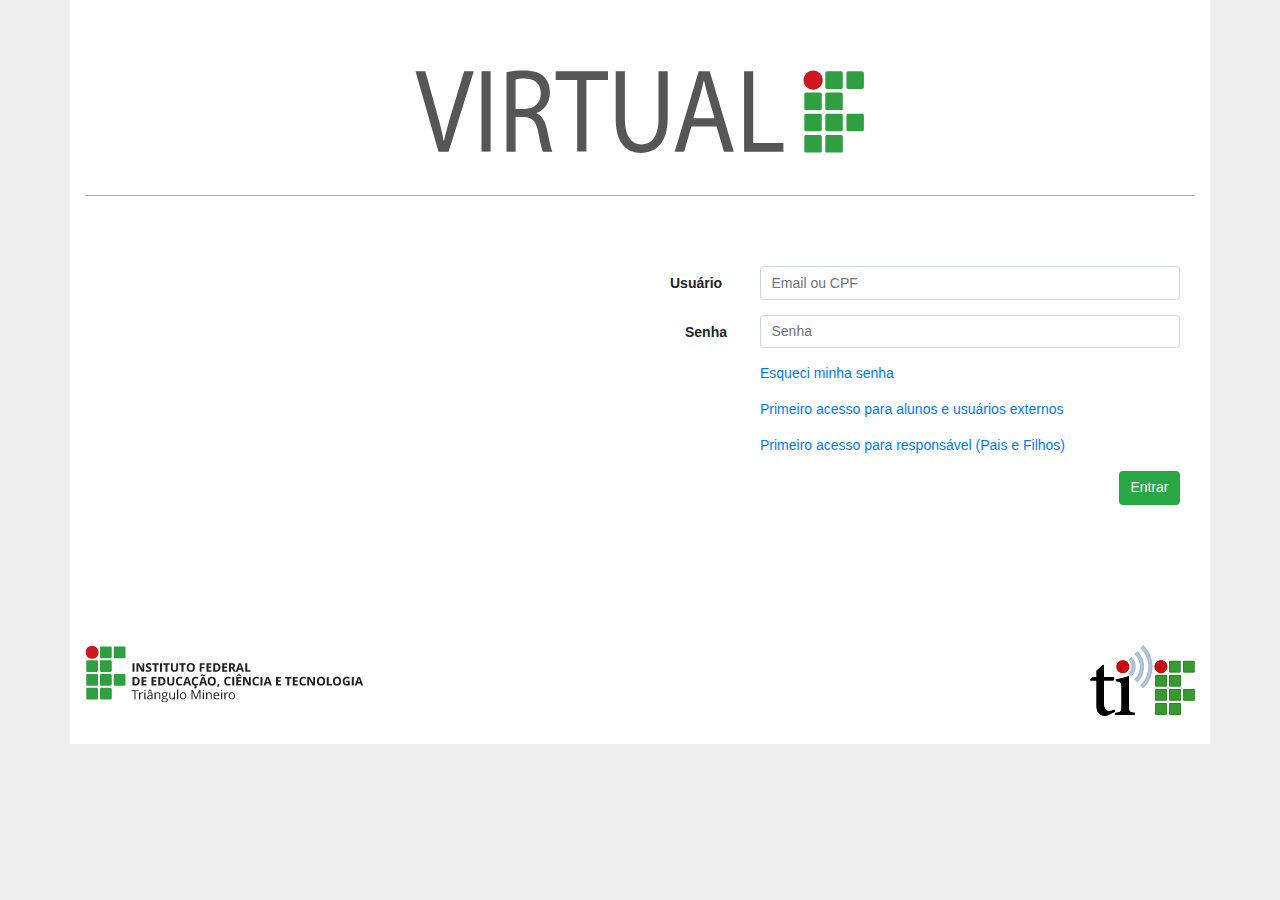
<file: Atividade01/index.html>
<!DOCTYPE html>
<html>

<head>
    <meta charset="utf-8">
    <meta name="viewport" content="width=device-width, initial-scale=1">

    <link rel="stylesheet" href="./css/bootstrap.css">
    <link rel="stylesheet" href="./css/custom.css">

    <title>VIRTUAL-IF</title>
</head>

<body>
    <div class="container">
        <header class="row">
            <img src="./img/logotipo-virtualif-wide.svg" alt="Logo do Virtual IF" title="Virtual IF">
        </header>

        <hr>

        <main class="row">
            <div class="col-6"></div>
            <div class="col-6">
                <form class="row">
                    <div class="col-2">
                        <label for="usuario">Usuário</label>
                    </div>
                    <div class="col-10">
                        <input class="form-control" type="text" name="usuario" placeholder="Email ou CPF">
                    </div>

                    <div class="col-2">
                        <label class="col-2" for="senha">Senha</label>
                    </div>
                    <div class="col-10">
                        <input class="form-control" type="password" name="senha" placeholder="Senha">
                    </div>

                    <div class="col-2"></div>

                    <div class="col-10 links">
                        <div>
                            <a href="#">Esqueci minha senha</a>
                        </div>
                        <div>
                            <a href="#">Primeiro acesso para alunos e usuários externos</a>
                        </div>
                        <div>
                            <a href="#">Primeiro acesso para responsável (Pais e Filhos)</a>
                        </div>
                    </div>

                    <div class="col-2"></div>

                    <div class="col-10">
                        <button class="btn btn-success" type="button">Entrar</button>
                    </div>
                </form>
            </div>
        </main>

        <footer class="row">
            <div class="col-6">
                <img src="./img/logotipo-iftm-completo.png" alt="Logo completa do IFTM" title="Instituto Federal de
                Educação, Ciência e Tecnologia do Triângulo Mineiro">
            </div>

            <div class="col-6">
                <img src="./img/logotipo-dtic.png" alt="Logo da TI" title="Diretoria de Tecnologia da Informação e
                Comunicação">
            </div>
        </footer>
    </div>
</body>

</html>
</file>
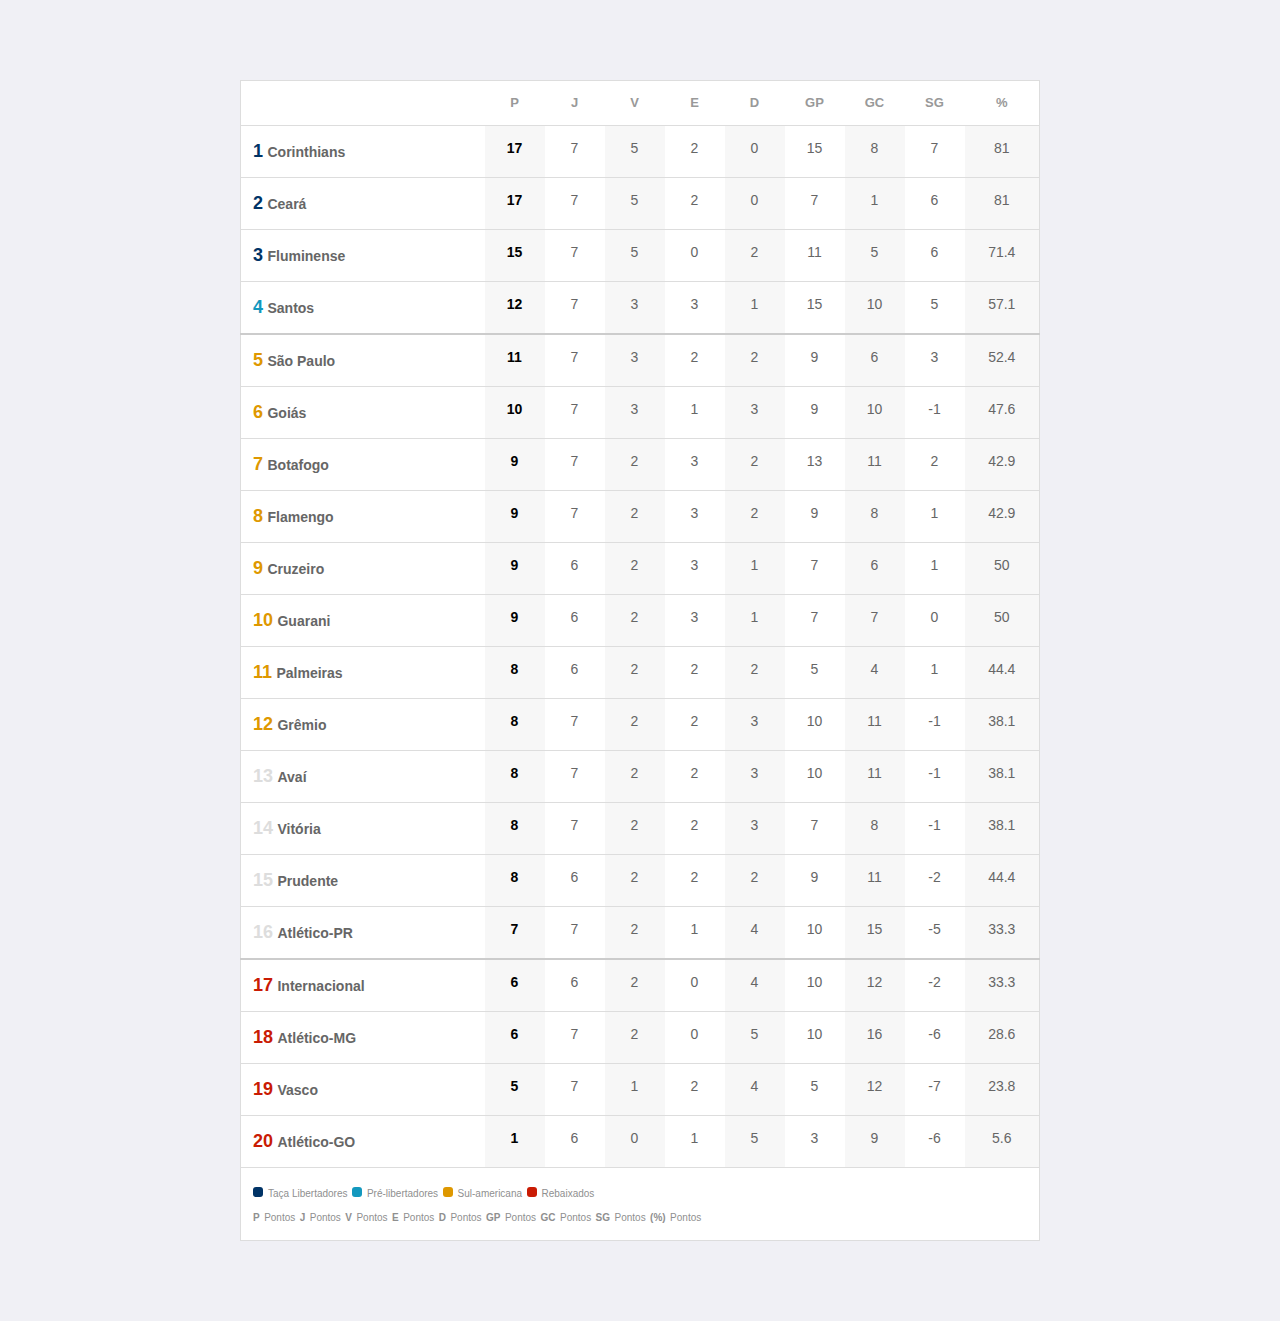
<file: Atividade03/index.html>
<!DOCTYPE html>
<html>

<head>
    <meta charset="utf-8">
    <meta name="viewport" content="width=device-width, initial-scale=1">

    <link rel="stylesheet" href="./css/bootstrap.css">
    <link rel="stylesheet" href="./css/custom.css">

    <title>Campeonato Brasileiro</title>
</head>

<body>
    <main class="container">
        <table class="table">
            <colgroup>
                <col>
                <col width="60px">
                <col width="60px">
                <col width="60px">
                <col width="60px">
                <col width="60px">
                <col width="60px">
                <col width="60px">
                <col width="60px">
                <col width="75px">
            </colgroup>
            <thead>
                <tr>
                    <th></th>
                    <th>P</th>
                    <th>J</th>
                    <th>V</th>
                    <th>E</th>
                    <th>D</th>
                    <th>GP</th>
                    <th>GC</th>
                    <th>SG</th>
                    <th>%</th>
                </tr>
            </thead>
            <tbody>
                <tr>
                    <td>
                        <strong class="azul-marinho">1</strong>
                        <span>Corinthians</span>
                    </td>
                    <td>17</td>
                    <td>7</td>
                    <td>5</td>
                    <td>2</td>
                    <td>0</td>
                    <td>15</td>
                    <td>8</td>
                    <td>7</td>
                    <td>81</td>
                </tr>
                <tr>
                    <td>
                        <strong class="azul-marinho">2</strong>
                        <span>Ceará</span>
                    </td>
                    <td>17</td>
                    <td>7</td>
                    <td>5</td>
                    <td>2</td>
                    <td>0</td>
                    <td>7</td>
                    <td>1</td>
                    <td>6</td>
                    <td>81</td>
                </tr>
                <tr>
                    <td>
                        <strong class="azul-marinho">3</strong>
                        <span>Fluminense</span>
                    </td>
                    <td>15</td>
                    <td>7</td>
                    <td>5</td>
                    <td>0</td>
                    <td>2</td>
                    <td>11</td>
                    <td>5</td>
                    <td>6</td>
                    <td>71.4</td>
                </tr>
                <tr class="separator">
                    <td>
                        <strong class="azul-celeste">4</strong>
                        <span>Santos</span>
                    </td>
                    <td>12</td>
                    <td>7</td>
                    <td>3</td>
                    <td>3</td>
                    <td>1</td>
                    <td>15</td>
                    <td>10</td>
                    <td>5</td>
                    <td>57.1</td>
                </tr>
                <tr>
                    <td>
                        <strong class="laranja">5</strong>
                        <span>São Paulo</span>
                    </td>
                    <td>11</td>
                    <td>7</td>
                    <td>3</td>
                    <td>2</td>
                    <td>2</td>
                    <td>9</td>
                    <td>6</td>
                    <td>3</td>
                    <td>52.4</td>
                </tr>
                <tr>
                    <td>
                        <strong class="laranja">6</strong>
                        <span>Goiás</span>
                    </td>
                    <td>10</td>
                    <td>7</td>
                    <td>3</td>
                    <td>1</td>
                    <td>3</td>
                    <td>9</td>
                    <td>10</td>
                    <td>-1</td>
                    <td>47.6</td>
                </tr>
                <tr>
                    <td>
                        <strong class="laranja">7</strong>
                        <span>Botafogo</span>
                    </td>
                    <td>9</td>
                    <td>7</td>
                    <td>2</td>
                    <td>3</td>
                    <td>2</td>
                    <td>13</td>
                    <td>11</td>
                    <td>2</td>
                    <td>42.9</td>
                </tr>
                <tr>
                    <td>
                        <strong class="laranja">8</strong>
                        <span>Flamengo</span>
                    </td>
                    <td>9</td>
                    <td>7</td>
                    <td>2</td>
                    <td>3</td>
                    <td>2</td>
                    <td>9</td>
                    <td>8</td>
                    <td>1</td>
                    <td>42.9</td>
                </tr>
                <tr>
                    <td>
                        <strong class="laranja">9</strong>
                        <span>Cruzeiro</span>
                    </td>
                    <td>9</td>
                    <td>6</td>
                    <td>2</td>
                    <td>3</td>
                    <td>1</td>
                    <td>7</td>
                    <td>6</td>
                    <td>1</td>
                    <td>50</td>
                </tr>
                <tr>
                    <td>
                        <strong class="laranja">10</strong>
                        <span>Guarani</span>
                    </td>
                    <td>9</td>
                    <td>6</td>
                    <td>2</td>
                    <td>3</td>
                    <td>1</td>
                    <td>7</td>
                    <td>7</td>
                    <td>0</td>
                    <td>50</td>
                </tr>
                <tr>
                    <td>
                        <strong class="laranja">11</strong>
                        <span>Palmeiras</span>
                    </td>
                    <td>8</td>
                    <td>6</td>
                    <td>2</td>
                    <td>2</td>
                    <td>2</td>
                    <td>5</td>
                    <td>4</td>
                    <td>1</td>
                    <td>44.4</td>
                </tr>
                <tr>
                    <td>
                        <strong class="laranja">12</strong>
                        <span>Grêmio</span>
                    </td>
                    <td>8</td>
                    <td>7</td>
                    <td>2</td>
                    <td>2</td>
                    <td>3</td>
                    <td>10</td>
                    <td>11</td>
                    <td>-1</td>
                    <td>38.1</td>
                </tr>
                <tr>
                    <td>
                        <strong class="cinza">13</strong>
                        <span>Avaí</span>
                    </td>
                    <td>8</td>
                    <td>7</td>
                    <td>2</td>
                    <td>2</td>
                    <td>3</td>
                    <td>10</td>
                    <td>11</td>
                    <td>-1</td>
                    <td>38.1</td>
                </tr>
                <tr>
                    <td>
                        <strong class="cinza">14</strong>
                        <span>Vitória</span>
                    </td>
                    <td>8</td>
                    <td>7</td>
                    <td>2</td>
                    <td>2</td>
                    <td>3</td>
                    <td>7</td>
                    <td>8</td>
                    <td>-1</td>
                    <td>38.1</td>
                </tr>
                <tr>
                    <td>
                        <strong class="cinza">15</strong>
                        <span>Prudente</span>
                    </td>
                    <td>8</td>
                    <td>6</td>
                    <td>2</td>
                    <td>2</td>
                    <td>2</td>
                    <td>9</td>
                    <td>11</td>
                    <td>-2</td>
                    <td>44.4</td>
                </tr>
                <tr class="separator">
                    <td>
                        <strong class="cinza">16</strong>
                        <span>Atlético-PR</span>
                    </td>
                    <td>7</td>
                    <td>7</td>
                    <td>2</td>
                    <td>1</td>
                    <td>4</td>
                    <td>10</td>
                    <td>15</td>
                    <td>-5</td>
                    <td>33.3</td>
                </tr>
                <tr>
                    <td>
                        <strong class="vermelho">17</strong>
                        <span>Internacional</span>
                    </td>
                    <td>6</td>
                    <td>6</td>
                    <td>2</td>
                    <td>0</td>
                    <td>4</td>
                    <td>10</td>
                    <td>12</td>
                    <td>-2</td>
                    <td>33.3</td>
                </tr>
                <tr>
                    <td>
                        <strong class="vermelho">18</strong>
                        <span>Atlético-MG</span>
                    </td>
                    <td>6</td>
                    <td>7</td>
                    <td>2</td>
                    <td>0</td>
                    <td>5</td>
                    <td>10</td>
                    <td>16</td>
                    <td>-6</td>
                    <td>28.6</td>
                </tr>
                <tr>
                    <td>
                        <strong class="vermelho">19</strong>
                        <span>Vasco</span>
                    </td>
                    <td>5</td>
                    <td>7</td>
                    <td>1</td>
                    <td>2</td>
                    <td>4</td>
                    <td>5</td>
                    <td>12</td>
                    <td>-7</td>
                    <td>23.8</td>
                </tr>
                <tr>
                    <td>
                        <strong class="vermelho">20</strong>
                        <span>Atlético-GO</span>
                    </td>
                    <td>1</td>
                    <td>6</td>
                    <td>0</td>
                    <td>1</td>
                    <td>5</td>
                    <td>3</td>
                    <td>9</td>
                    <td>-6</td>
                    <td>5.6</td>
                </tr>
            </tbody>
            <tfoot>
                <tr>
                    <td colspan="10">
                        <span class="legenda legenda-azul-marinho">Taça Libertadores</span>

                        <span class="legenda legenda-azul-celeste">Pré-libertadores</span>

                        <span class="legenda legenda-laranja">Sul-americana</span>

                        <span class="legenda legenda-vermelho">Rebaixados</span>

                        <br>

                        <strong>P</strong>
                        <span>Pontos</span>

                        <strong>J</strong>
                        <span>Pontos</span>

                        <strong>V</strong>
                        <span>Pontos</span>

                        <strong>E</strong>
                        <span>Pontos</span>

                        <strong>D</strong>
                        <span>Pontos</span>

                        <strong>GP</strong>
                        <span>Pontos</span>

                        <strong>GC</strong>
                        <span>Pontos</span>

                        <strong>SG</strong>
                        <span>Pontos</span>

                        <strong>(%)</strong>
                        <span>Pontos</span>
                    </td>
                </tr>
            </tfoot>
        </table>
    </main>
</body>

</html>
</file>
<file: Atividade01/css/custom.css>
* {
    font-family: Arial;
    font-size: 14px;
}

html body {
    background-color: #eeeeee;
}

.container {
    background-color: #ffffff;
}

.container header img {
    margin: 5em auto 2em;
}

.container hr {
    background-color: #bbbbbb;
}

.container main {
    margin-top: 5em;
}

.container main form {
    margin: 0;
}

.container main form label {
    padding-top: 7px;
    margin-bottom: 0;

    text-align: end;
    font-weight: bold;
}

.container main form input {
    margin-bottom: 15px;
    font-size: 14px;
}

.container main form .links div {
    margin-bottom: 15px;

    color: #337ab7;
}

.container main form .btn {
    float: right;
}

.container footer {
    margin-top: 10em;
}

.container footer .col-6 {
    margin-bottom: 2em;
}

.container footer .col-6:last-child img {
    float: right;
}
</file>
<file: Atividade03/css/custom.css>
* {
    font-family: Arial;
}

html body {
    background-color: #f0f0f5;
}

.azul-marinho {
    color: #003366;
}

.legenda-azul-marinho::before {
    background-color: #003366;
}

.azul-celeste {
    color: #1398be;
}

.legenda-azul-celeste::before {
    background-color: #1398be;
}

.laranja {
    color: #de9800;
}

.legenda-laranja::before {
    background-color: #de9800;
}

.cinza {
    color: #dddddd;
}

.vermelho {
    color: #c91b04;
}

.legenda-vermelho::before {
    background-color: #c91b04;
}

.separator {
    border-bottom: 2px solid #cccccc !important;
}

.container table {
    width: 50em;
    margin: 5rem auto;

    border: 1px solid #dddddd;
    background-color: #ffffff;
}

.container table th,
.container table td {
    border: 0;
}

.container table tr {
    border-bottom: 1px solid #dddddd;
}

.container table th {
    font-size: 13px;
    font-weight: bold;
    text-align: center;
    color: #999999;
    border-bottom: 0;
}

/* Posição do time */
.container table tr td strong {
    font-size: 18px;
    font-weight: bold;
    text-align: center;
}

/* Nome do time */
.container table tr td span {
    font-size: 14px;
    margin: auto 0;
    font-weight: bold;
    text-align: left;
    color: #666666;
}

/* Demais colunas de classificação */
.container table tr td + td {
    font-size: 14px;
    font-weight: normal;
    text-align: center;
    color: #666666;
}

/* Quantidade de pontos do time */
.container table tr td:nth-child(2) {
    font-weight: bold;
    color: #000000;
}

.container table tr td:nth-child(even) {
    background-color: #f7f7f7;
}

.container table tfoot tr {
    border-bottom: 0;
}

.legenda::before {
    content: "";

    display: inline-flex;

    width: 10px;
    height: 10px;

    margin-right: 5px;
    border-radius: 3px;
}

.container table tfoot tr span,
.container table tfoot tr strong {
    font-size: 10px;
    text-align: left;
    font-weight: normal;
    color: #8f8f8f;
}

.container table tfoot tr strong {
    font-weight: bold;
}
</file>
